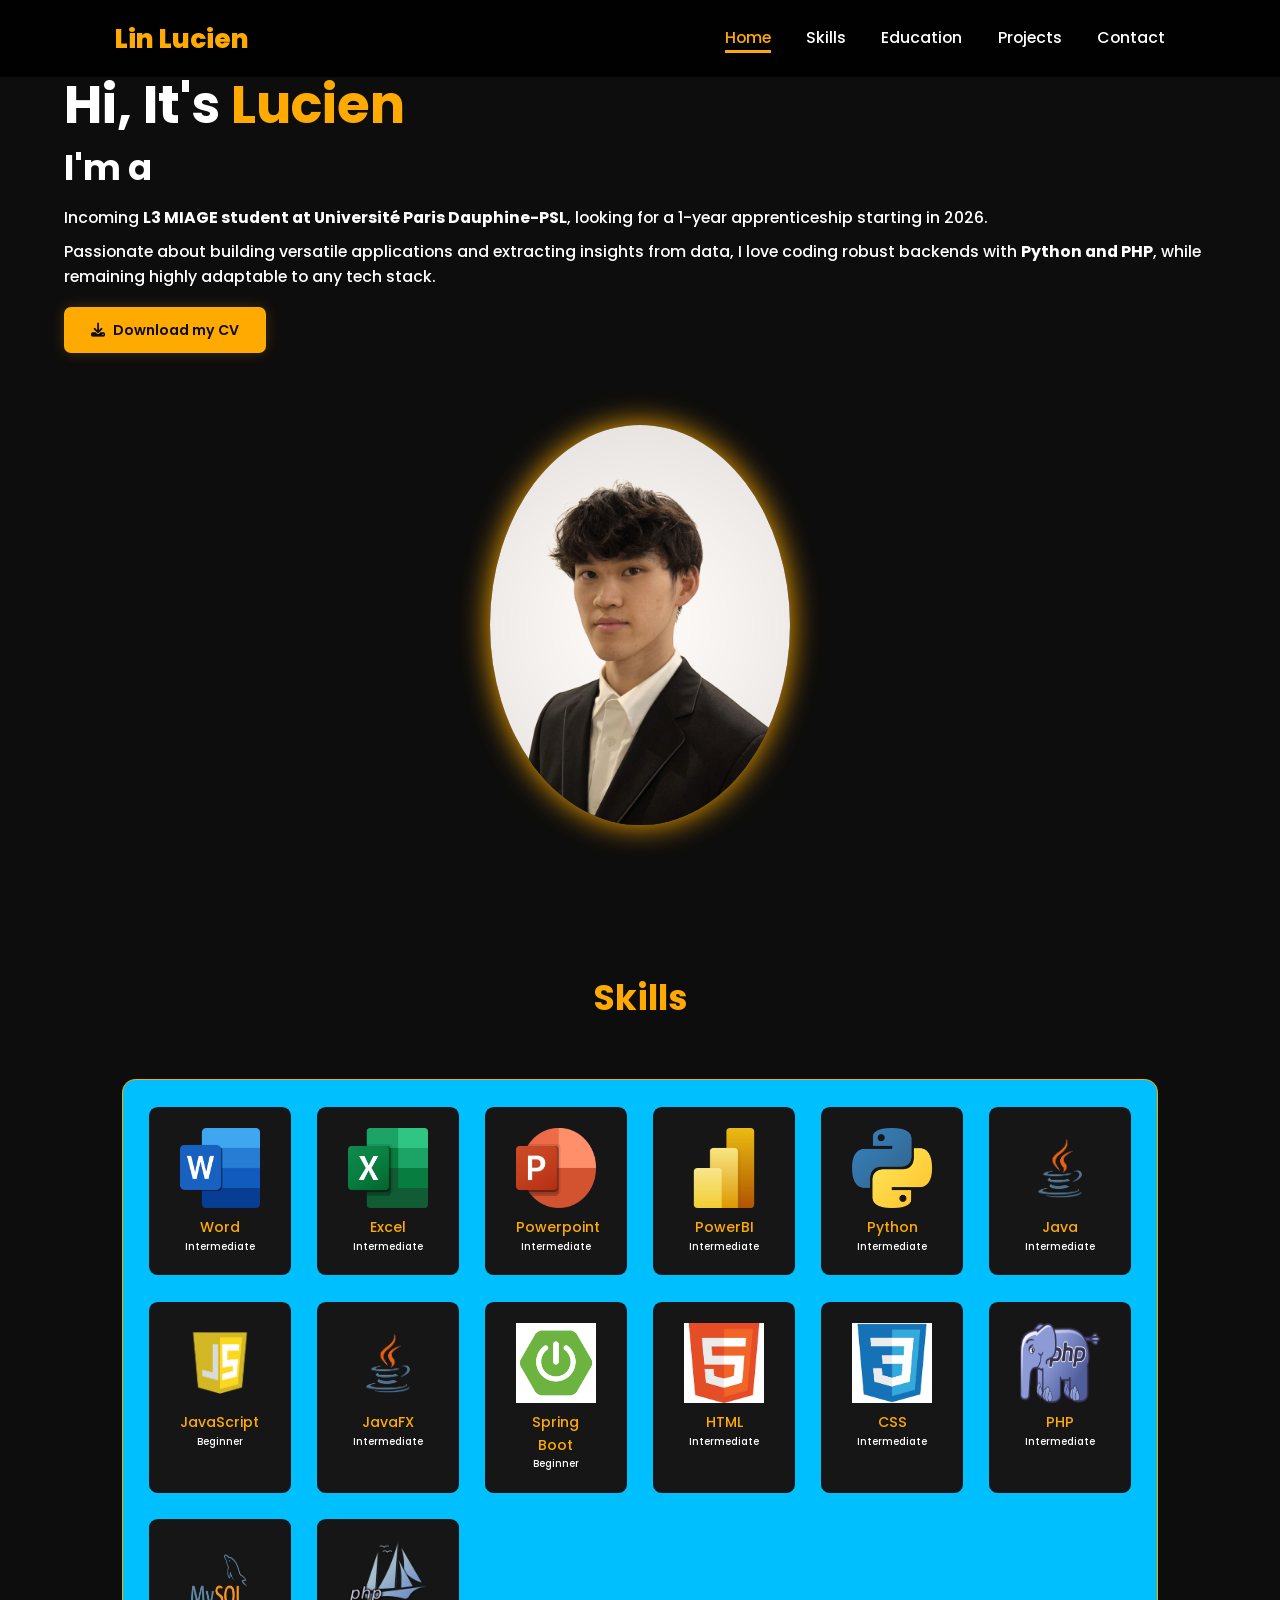
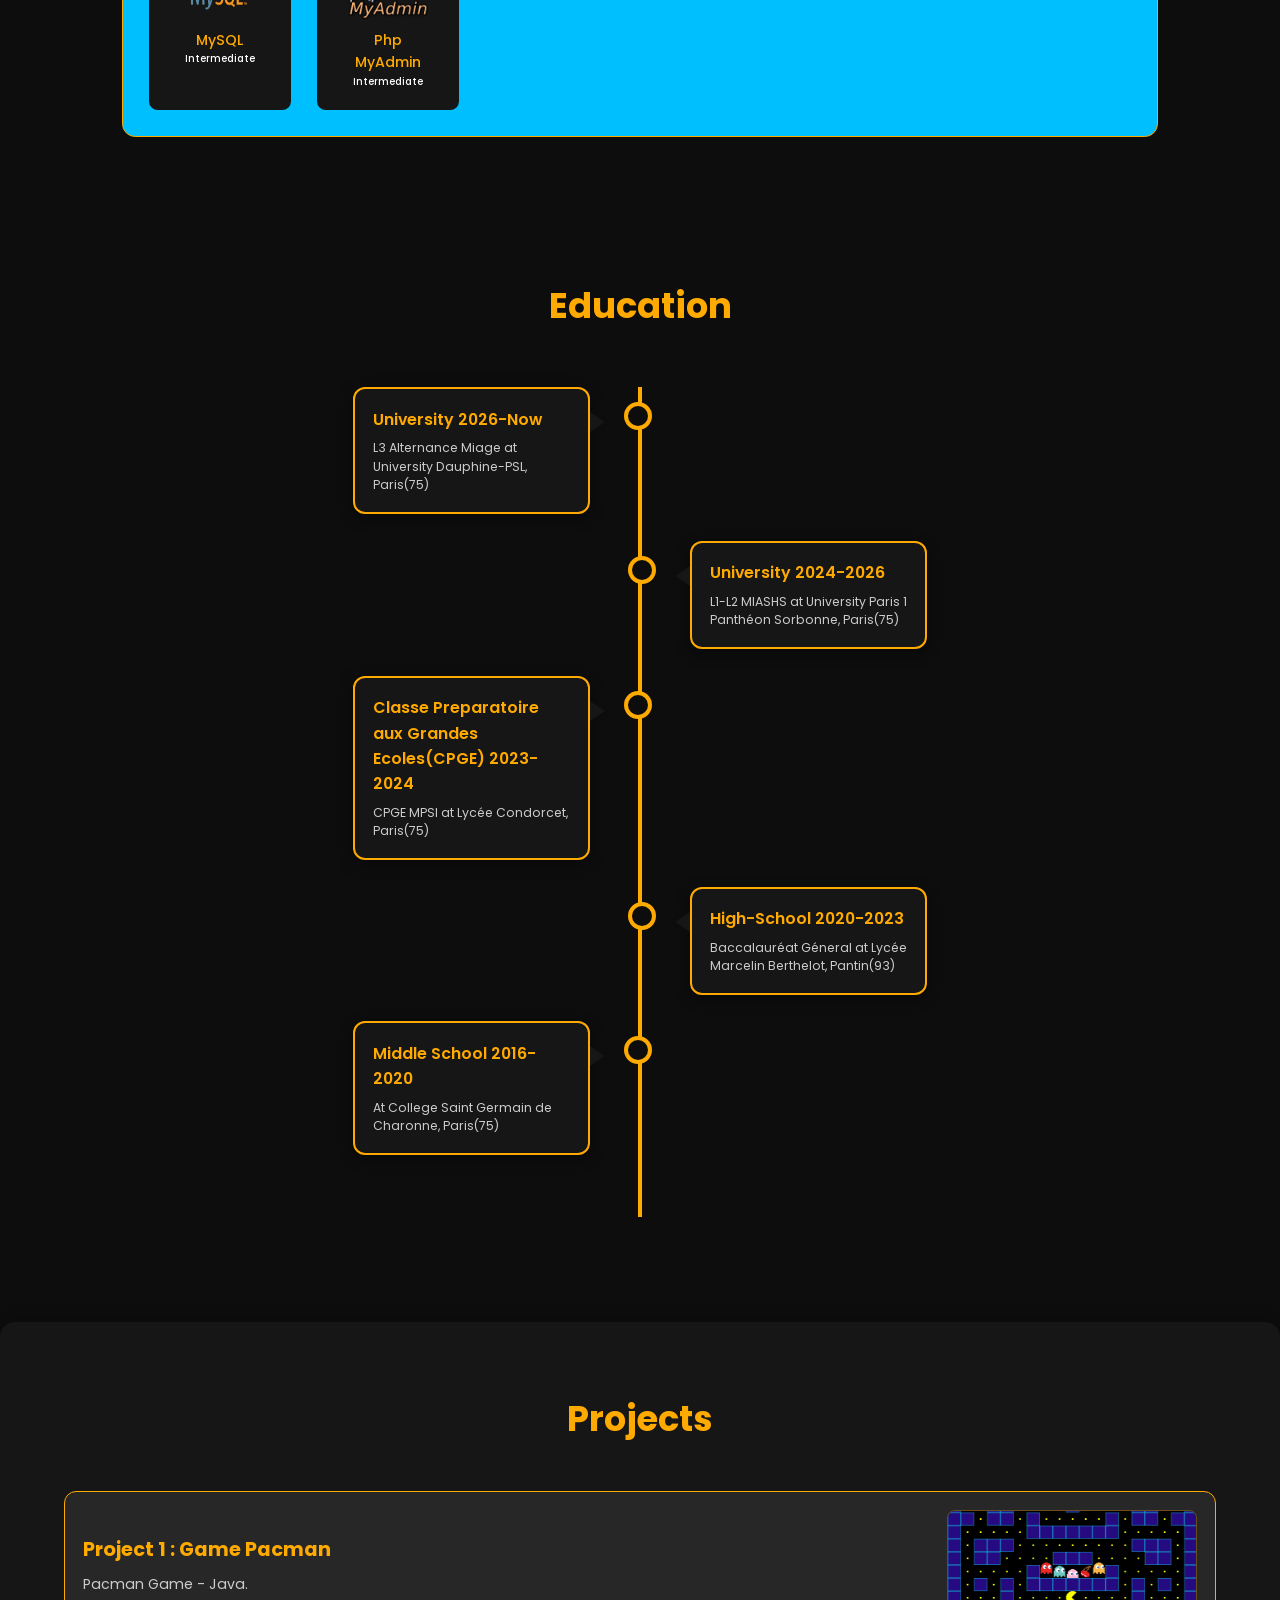
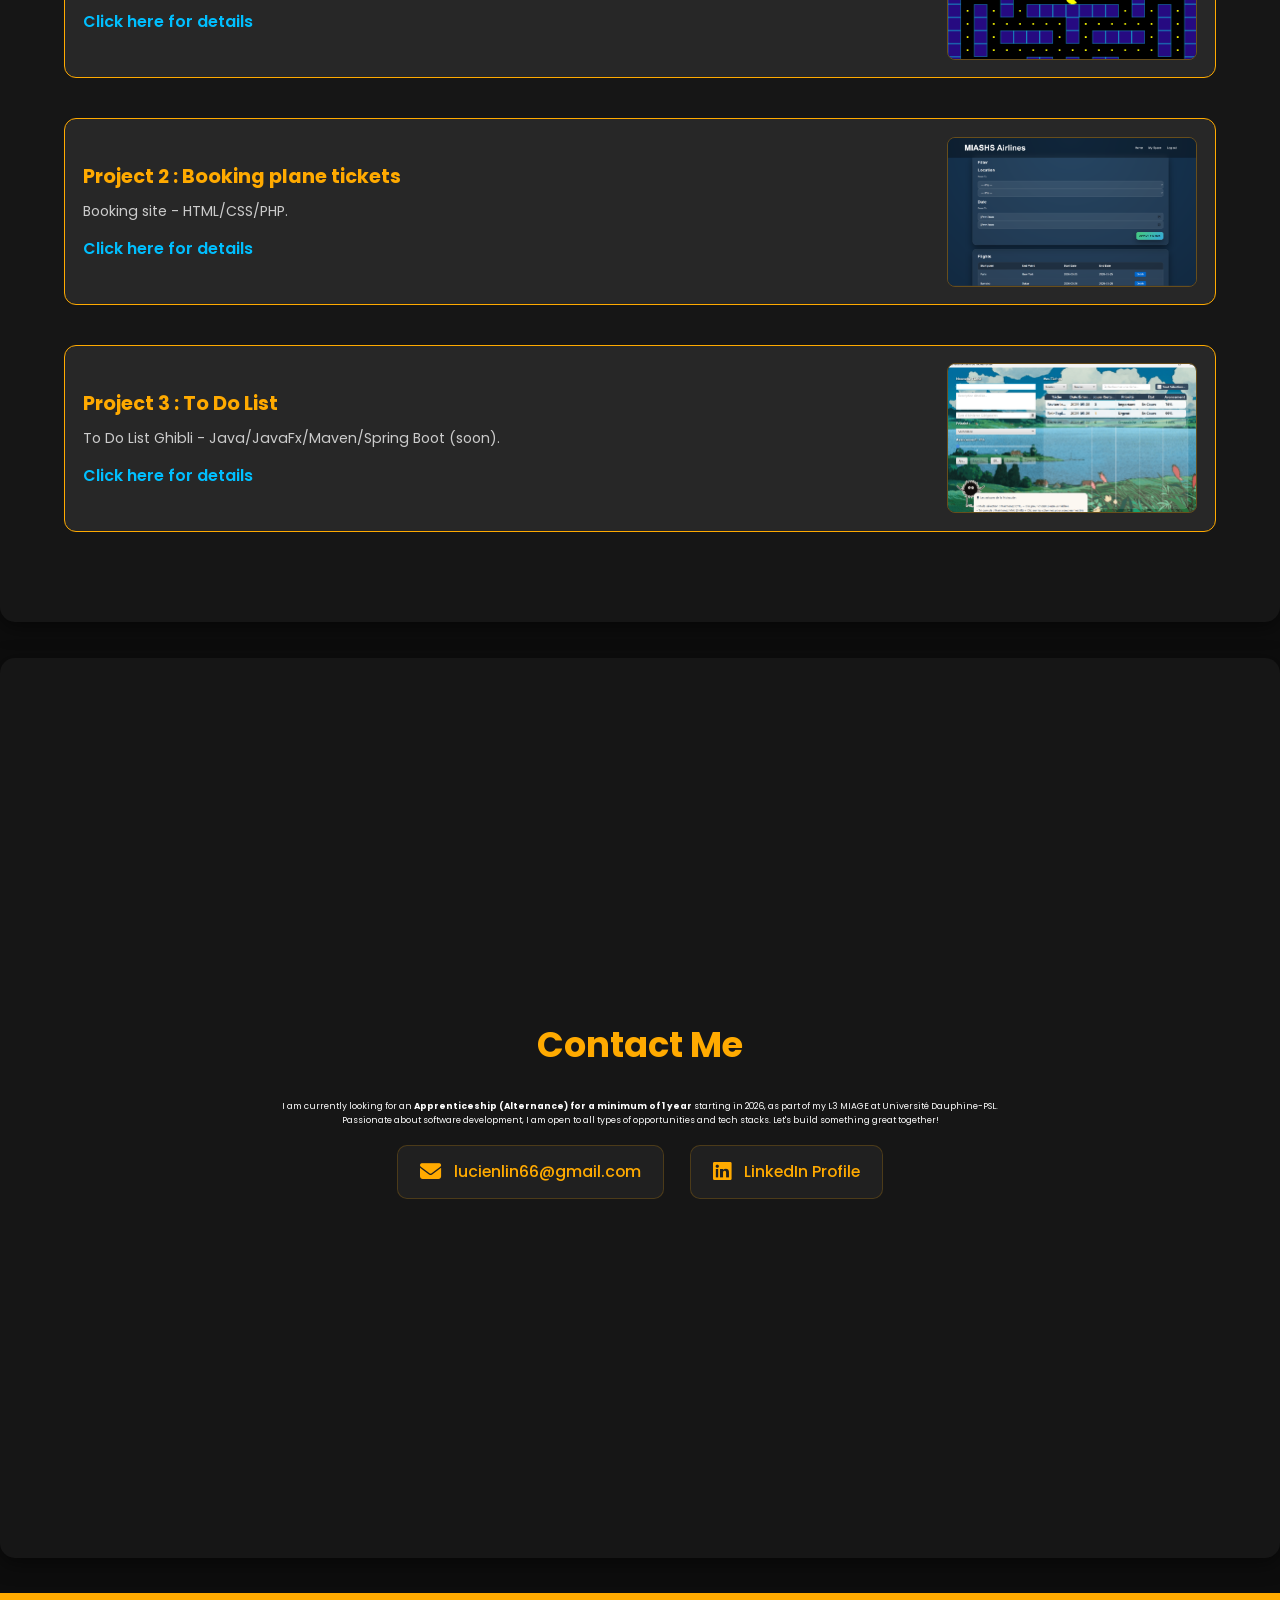
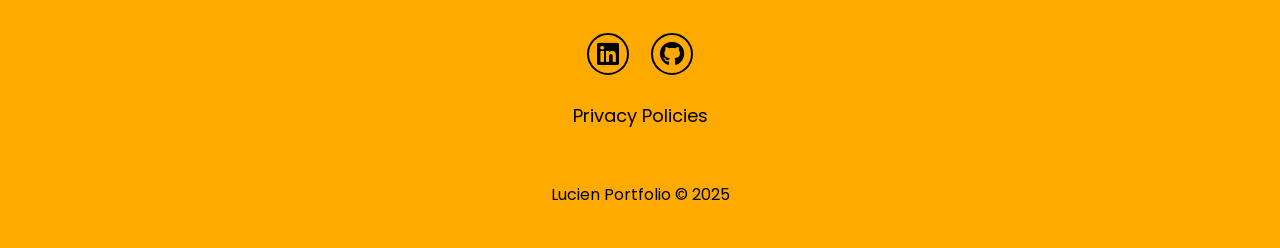
<file: index.html>
<!DOCTYPE html>
<html lang="en">
<head>
    <meta http-equiv="Content-Type" content="text/html; charset=UTF-8">
    <meta name="viewport" content="width=device-width, initial-scale=1.0">
    <title>Portfolio</title>
    <link rel="stylesheet" href="Styles.css">
    <link rel="stylesheet" href="https://cdnjs.cloudflare.com/ajax/libs/font-awesome/6.4.2/css/all.min.css">
</head>

<body>
    <header class="header">
        <a href="#home" class="logo">Lin Lucien</a>
        <i id="menu-icon" class="fa-solid fa-bars menu-icon"></i>
        <nav class="navbar">
            <a href="#home" class="active">Home</a>
            <a href="#skills">Skills</a>
            <a href="#education">Education</a>
            <a href="#portfolio">Projects</a>
            <a href="#contact">Contact</a>
        </nav>
    </header>

    <section class="home" id="home">
        <div class="home-content">
            <h1> Hi, It's <span>Lucien</span></h1>
            <h3 class="typing-text">I'm a <span></span></h3>
            <p>Incoming <strong>L3 MIAGE student at Université Paris Dauphine-PSL</strong>, looking for a 1-year apprenticeship starting in 2026.</p>
            <p>Passionate about building versatile applications and extracting insights from data, I love coding robust backends with <strong>Python and PHP</strong>, while remaining highly adaptable to any tech stack.</p>
            <button class="btn-cv" onclick="window.open('./images/cv_LinLucien.png', '_blank')">
                <i class="fa-solid fa-download"></i> Download my CV
            </button>
        </div>
        <div class="home-img">
            <img src="./images/Lin_Lucien.png" alt="Profile Picture">
        </div>
    </section>

    <section class="skills" id="skills">
        <h2 class="heading">Skills</h2>
        <div class="container">
            <div class="row" id="skillsContainer">
                <div class="bar">
                    <div class="info">
                        <img src="./images/word.webp" alt="Word">
                        <span>Word</span>
                        <p>Intermediate</p>
                    </div>
                </div>
                <div class="bar">
                    <div class="info">
                        <img src="./images/excel.png" alt="Excel">
                        <span>Excel</span>
                        <p>Intermediate</p>
                    </div>
                </div>
                <div class="bar">
                    <div class="info">
                        <img src="./images/powerpoint.png" alt="Powerpoint">
                        <span>Powerpoint</span>
                        <p>Intermediate</p>
                    </div>
                </div>
                                <div class="bar">
                    <div class="info">
                        <img src="./images/powerBI.png" alt="powerBI">
                        <span>PowerBI</span>
                        <p>Intermediate</p>
                    </div>
                </div>
                <div class="bar">
                    <div class="info">
                        <img src="./images/python.png" alt="Python">
                        <span>Python</span>
                        <p>Intermediate</p>
                    </div>
                </div>
                <div class="bar">
                    <div class="info">
                        <img src="./images/java.png" alt="Java">
                        <span>Java</span>
                        <p>Intermediate</p>
                    </div>
                </div>
                <div class="bar">
                    <div class="info">
                        <img src="./images/js.png" alt="JavaScript">
                        <span>JavaScript</span>
                        <p>Beginner</p>
                    </div>
                </div>
                                <div class="bar">
                    <div class="info">
                        <img src="./images/java.png" alt="javafx">
                        <span>JavaFX</span>
                        <p>Intermediate</p>
                    </div>
                </div>
                <div class="bar">
                    <div class="info">
                        <img src="./images/springBoot.png" alt="Spring Boot">
                        <span>Spring Boot</span>
                        <p>Beginner</p>
                    </div>
                </div>
                <div class="bar">
                    <div class="info">
                        <img src="./images/html.png" alt="Html">
                        <span>HTML</span>
                        <p>Intermediate</p>
                    </div>
                </div>
                <div class="bar">
                    <div class="info">
                        <img src="./images/css.png" alt="CSS">
                        <span>CSS</span>
                        <p>Intermediate</p>
                    </div>
                </div>
                <div class="bar">
                    <div class="info">
                        <img src="./images/php.png" alt="PHP">
                        <span>PHP</span>
                        <p>Intermediate</p>
                    </div>
                </div>
                <div class="bar">
                    <div class="info">
                        <img src="./images/mySQL.png" alt="MySQL">
                        <span>MySQL</span>
                        <p>Intermediate</p>
                    </div>
                </div>
                <div class="bar">
                    <div class="info">
                        <img src="./images/PhpMyAdmin.png" alt="PhpMyAdmin">
                        <span>Php MyAdmin</span>
                        <p>Intermediate</p>
                    </div>
                </div>
            </div>
        </div>
    </section>

    <section class="education" id="education">
        <h2 class="heading"><span>Education</span></h2>
        <div class="timeline">
            <div class="container left">
                <div class="content">
                    <div class="tag">
                        <h2> University 2026-Now</h2>
                    </div>
                    <div class="decs">
                        <p>L3 Alternance Miage at University Dauphine-PSL, Paris(75)</p>
                    </div>
                </div>
            </div>
            <div class="container right">
                <div class="content">
                    <div class="tag">
                        <h2>University 2024-2026</h2>
                    </div>
                    <div class="decs">
                        <p>L1-L2 MIASHS at University Paris 1 Panthéon Sorbonne, Paris(75)</p>
                    </div>
                </div>
            </div>
            <div class="container left">
                <div class="content">
                    <div class="tag">
                        <h2>Classe Preparatoire aux Grandes Ecoles(CPGE) 2023-2024</h2>
                    </div>
                    <div class="decs">
                        <p>CPGE MPSI at Lycée Condorcet, Paris(75)</p>
                    </div>
                </div>
            </div>
            <div class="container right">
                <div class="content">
                    <div class="tag">
                        <h2>High-School 2020-2023</h2>
                    </div>
                    <div class="decs">
                        <p>Baccalauréat Géneral at Lycée Marcelin Berthelot, Pantin(93)</p>
                    </div>
                </div>
            </div>
            <div class="container left">
                <div class="content">
                    <div class="tag">
                        <h2>Middle School 2016-2020</h2>
                    </div>
                    <div class="decs">
                        <p>At College Saint Germain de Charonne, Paris(75)</p>
                    </div>
                </div>
            </div>
        </div>
    </section>
    
    <section id="portfolio">
        <h2>Projects</h2>
        <article class="project">
            <div class="project-details">
                <h3>Project 1 : Game Pacman</h3>
                <p>Pacman Game - Java.</p>
                <a href="https://github.com/userLinpy/Projet_PacMan">Click here for details</a>
            </div>
            <div class="project-img">
                <img src="./images/pacman.png" alt="Preview Pacman Game"> </div>
        </article>

        <article class="project">
            <div class="project-details">
                <h3>Project 2 : Booking plane tickets</h3>
                <p>Booking site - HTML/CSS/PHP.</p>
                <a href="https://github.com/userLinpy/Projet_Reservation_Billet_Avion">Click here for details</a>
            </div>
            <div class="project-img">
                <img src="./images/miashsAirlines.png" alt="Preview Booking Site"> </div>
        </article>

        <article class="project">
            <div class="project-details">
                <h3>Project 3 : To Do List</h3>
                <p>To Do List Ghibli - Java/JavaFx/Maven/Spring Boot (soon).</p>
                <a href="https://github.com/userLinpy/Projet_Gestionnaire_Taches">Click here for details</a>
            </div>
            <div class="project-img">
                <img src="./images/toDoList3.png" alt="Preview To Do List"> </div>
        </article>
    </section>
    
    <section id="contact">
        <h2>Contact Me</h2>
        <div class="contact-objective">
            <p>I am currently looking for an <strong>Apprenticeship (Alternance) for a minimum of 1 year</strong> starting in 2026, as part of my L3 MIAGE at Université Dauphine-PSL.</p>
            <p>Passionate about software development, I am open to all types of opportunities and tech stacks. Let's build something great together!</p>
        </div>
        <div class="contact-container">
            <a href="mailto:lucienlin66@gmail.com" class="contact-card">
                <i class="fa-solid fa-envelope"></i>
                <span>lucienlin66@gmail.com</span>
            </a>

            <a href="https://www.linkedin.com/in/lucien-lin/" target="_blank" rel="noopener noreferrer" class="contact-card">
                <i class="fa-brands fa-linkedin"></i>
                <span>LinkedIn Profile</span>
            </a>
        </div>
    </section>
    
    <footer class="footer">
        <div class="social">
            <a href="https://www.linkedin.com/in/lucien-lin/" target="_blank" rel="noopener noreferrer"><i class="fa-brands fa-linkedin"></i></a>
            <a href="https://github.com/userLinpy/Projects" target="_blank" rel="noopener noreferrer"><i class="fa-brands fa-github"></i></a>
        </div>
        <ul class="list">
            <li><a href="privacy.html">Privacy Policies</a></li>
        </ul>
        <p class="copyright">Lucien Portfolio © 2025</p> </footer>

    <script src="script.js"></script>

</body>
</html>
</file>
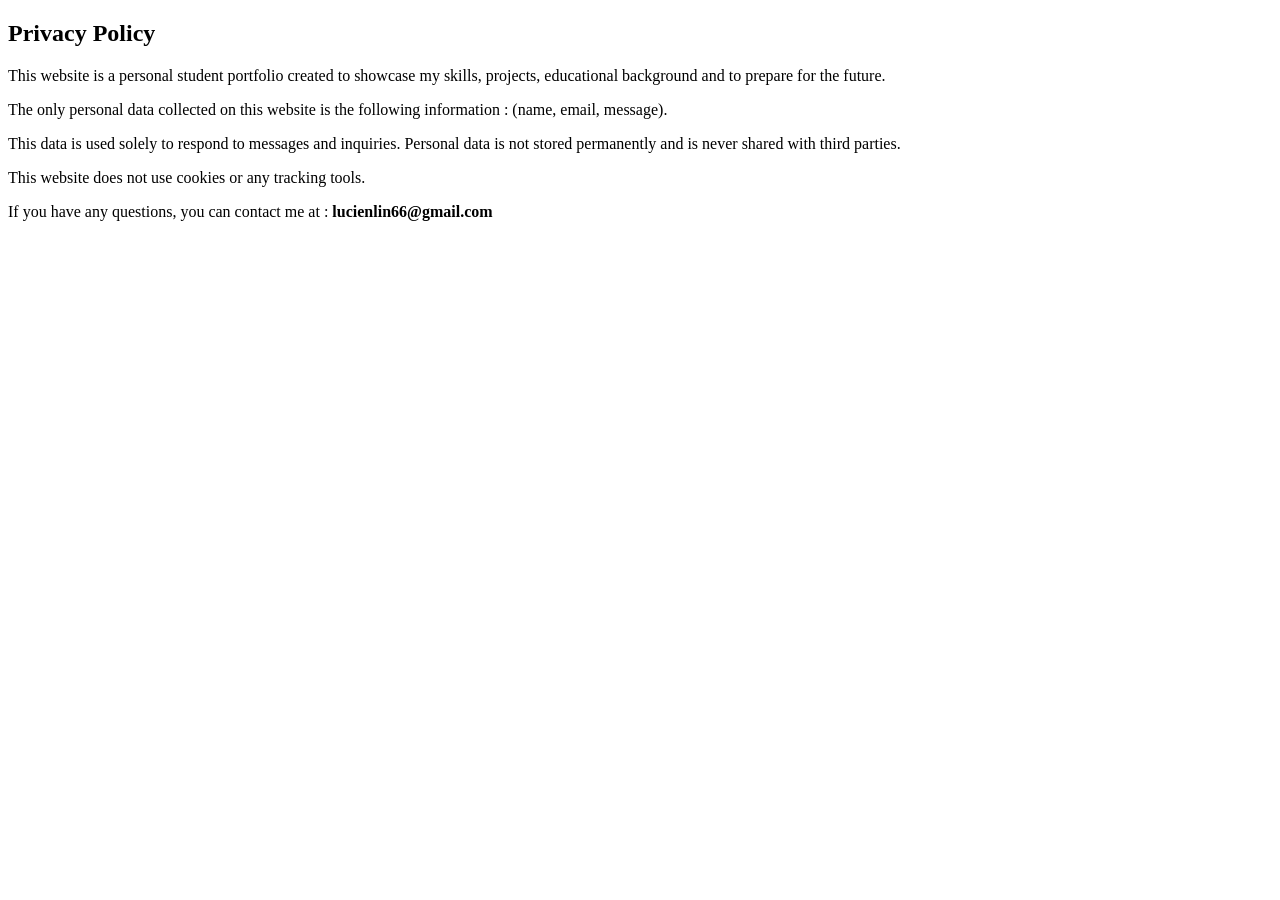
<file: privacy.html>
<!DOCTYPE html>
<html lang="en">
<head>
  <meta charset="UTF-8">
  <title>Privacy Policy</title>
</head>
<body>
    <section>
        <h1>Privacy Policy</h1>
        <p> This website is a personal student portfolio created to showcase my skills, projects, educational background and to prepare for the future. </p>
        <p> The only personal data collected on this website is the following information : (name, email, message).</p>
        <p>This data is used solely to respond to messages and inquiries.
            Personal data is not stored permanently and is never shared with third parties.
        </p>
        <p>This website does not use cookies or any tracking tools.</p>
        <p>If you have any questions, you can contact me at : <strong>lucienlin66@gmail.com</strong></p>
    </section>
</body>
</html>
</file>
<file: Styles.css>
@import url('https://fonts.googleapis.com/css2?family=Poppins:wght@100;200;300;400;500;600&display=swap');

* {
    margin:0;
    padding:0;
    box-sizing: border-box;
    text-decoration:none;
    outline:none;
    scroll-behavior:smooth;
    font-family: 'Poppins', sans-serif;
}

:root {
    --bg-color:#0d0d0d;
    --second-bg-color:#161616;
    --text-color:#fff;
    --main-color:#FFAA00;
    --accent-color:#00BFFF;
}

html { font-size:62.5%; overflow-x:hidden; }
body { background: var(--bg-color); color: var(--text-color); line-height:1.6; }

html::-webkit-scrollbar { width:0.8rem; }
html::-webkit-scrollbar-track { background: var(--bg-color); }
html::-webkit-scrollbar-thumb { background: var(--main-color); }

.header {
    position: fixed;
    top:0;
    left:0;
    width: 100%;
    padding: 2rem 9%;
    background: rgba(0,0,0,0.85);
    display: flex;
    justify-content:space-between;
    align-items: center;
    z-index: 100;
    backdrop-filter: blur(5px);
}

.logo {
    font-size: 3rem;
    color: var(--main-color);
    font-weight:800;
    cursor: pointer;
    transition: 0.5s ease;
}
.logo:hover { transform: scale(1.1); }

/* Style principal du bouton CV */
.btn-cv {
    display: inline-flex;
    align-items: center;
    gap: 1rem; /* Espace entre l'icône et le texte */
    padding: 1.2rem 2.8rem;
    background: var(--main-color); /* Ton jaune signature #FFAA00 */
    color: #0d0d0d; /* Écrit en noir pour un contraste maximal et lisible */
    border: 2px solid var(--main-color);
    border-radius: 0.8rem;
    font-size: 1.6rem;
    font-weight: 600;
    cursor: pointer;
    transition: all 0.3s ease;
    margin-top: 2rem; /* Donne de l'air par rapport au paragraphe du dessus */
    box-shadow: 0 0 15px rgba(255, 170, 0, 0.2);
}

/* Effet au survol (Hover) */
.btn-cv:hover {
    background: transparent;
    color: var(--main-color); /* Le texte devient jaune */
    box-shadow: 0 0 25px var(--main-color); /* Effet néon comme ton image de profil */
    transform: translateY(-3px); /* Léger saut vers le haut */
}

/* Effet au clic */
.btn-cv:active {
    transform: translateY(-1px);
}

.navbar a {
    font-size:1.8rem;
    color: var(--text-color);
    margin-left: 4rem;
    font-weight:500;
    transition:0.3s ease;
    border-bottom:3px solid transparent;
}
.navbar a:hover,
.navbar a.active { color:var(--main-color); border-bottom:3px solid var(--main-color); }

.menu-icon {
    font-size:3.6rem;
    color:var(--main-color);
    display:none;
}


@media(min-width : 996px){
    .navbar { display : flex;}
    #menu-icon { display : none;}
}


@media(max-width:995px){
    
    .menu-icon { display:block; cursor : pointer;} 
    .navbar {
        position:absolute;
        top:100%;
        right:0;
        width:40%;
        border-left:3px solid var(--main-color);
        border-bottom:3px solid var(--main-color);
        border-bottom-left-radius:2rem;
        padding:1rem 3%;
        background: var(--second-bg-color);
        display:none;
    }
    .navbar.active { display:block; }
    .navbar a { display:block; font-size:2rem; margin:3rem 0; }
    .navbar a:hover, .navbar a.active { padding:1rem; border-radius:0.5rem; border-bottom:0.5rem solid var(--main-color); }
}

section {
    min-height: 100vh;
    padding: 8rem 5%;
    display:flex;
    flex-direction:column;
    justify-content:center;
    gap:2rem;
    opacity: 1; 
    transform: translateY(0);
}

.home { 
    display:flex; 
    justify-content:center; 
    align-items:center; 
    gap:8rem; 
    flex-wrap:wrap; 
    flex-direction: row;
}

.home-content h1 { font-size:6rem; font-weight:700; line-height:1.3; }
span { color:var(--main-color); }
.home-content h3 { font-size:4rem; margin-bottom:1rem; font-weight:700; }

.home-img { order: 2; }
.home-img img {
    width:32vw;
    border-radius:50%;
    box-shadow:0 0 30px var(--main-color);
    transition:0.3s ease;
    max-width: 300px;
    height: auto;
}
.home-img img:hover { transform: scale(1.05); filter: drop-shadow(0 0 30px var(--main-color)); }

.home-content p { font-size:1.8rem; font-weight:500; margin-top:1rem; }

.social-icon a:hover { color:black; background: var(--main-color); transform: scale(1.3) translateY(-5px); box-shadow:0 0 25px var(--main-color); }

.typing-text { font-size:3.4rem; font-weight:600; min-width:280px; position:relative; }
.typing-text span { position: relative; }
.typing-text span::before{
    content: "Student";
    color: var(--main-color);
    animation: words 20s infinite;
}
.typing-text span::after {
    content:'';
    background: var(--bg-color);
    position:absolute;
    width:calc(100% + 8px);
    height:100%;
    border-left:3px solid var(--bg-color);
    right:-8px;
    animation: cursor 0.6s infinite, typing 20s steps(14) infinite;
}
@keyframes cursor { to { border-left:3px solid var(--main-color); } }
@keyframes words {
    0%, 20% { content: 'MIAGE Student'; }
    21%, 40% { content: 'Full-Stack Developer'; }
    41%, 60% { content: 'Data Analyst'; }
    61%, 80% { content: 'Python & java Enthusiast'; }
    81%, 100% { content: 'Full-Stack Developer'; }
}
@keyframes typing {
    10%,15%,30%,35%,50%,55%,70%,75%,90%,95% { width:0; }
    5%,20%,20%,40%,45%,60%,65%,80%,85% { width:calc(100% + 8px); }
}

.skills h2{ font-size:4rem; text-align:center; margin-bottom:4rem; color: var(--main-color); }
.skills .container {
    background:var(--accent-color); 
    border: 1px solid var(--main-color); 
    border-radius: 1.5rem; 
    padding: 3rem;
    width: 90%; 
    margin: 0 auto;
}

.skills .row {
    display: grid;
    grid-template-columns: repeat(auto-fit, minmax(130px, 1fr)); 
    gap: 3rem;
    justify-items: center; 
}

.skills .bar {
    background: var(--second-bg-color); 
    padding: 20px 30px; 
    border-radius: 1rem; 
    text-align: center; 
    transition: 0.3s ease; 
    width: 100%; 
    max-width: 160px; 
    border: 1px solid transparent;
}
.skills .bar:hover { 
    transform: translateY(-5px); 
    border-color: var(--main-color);
    box-shadow: 0 4px 15px var(--main-color); 
}
.skills .info img { width:80px; height:80px; margin-bottom:0.5rem; }
.skills .info span { font-size:1.6rem; font-weight:500; }

.info p {
    font-weight: 500;
    font-size : 1.1rem;
}

.education h2 { font-size:4rem; text-align:center; margin-bottom:4rem; color: var(--main-color); }

.education .timeline {
    position: relative;
    max-width: 1200px;
    margin: 0 auto;
    padding-bottom: 4rem;
}

.education .timeline::after {
    content: '';
    position: absolute;
    width: 4px; 
    background: var(--main-color);
    top: 0;
    bottom: 0;
    left: 50%;
    transform: translateX(-50%);
    z-index: 0;
}

.education .container {
    position: relative;
    width: 50%; 
    padding: 0;
    margin-bottom: 3rem;
    z-index: 1; 
}

.education .container.left { left: 0; padding-right: 50px; text-align: left; }
.education .container.right { left: 50%; padding-left: 50px; text-align: left; }

.education .container::after {
    content: '';
    position: absolute;
    width: 20px;
    height: 20px;
    background-color: var(--bg-color); 
    border: 4px solid var(--main-color);
    border-radius: 50%;
    z-index: 10;
    top: 15px; 
}

.education .container.left::after { right: -12px; } 
.education .container.right::after { left: -12px; } 

.education .container::before {
    content: '';
    position: absolute;
    top: 25px;
    width: 0; height: 0;
    border-style: solid;
    z-index: 2;
}

.education .container.left::before {
    right: 35px;
    border-width: 10px 0 10px 15px;
    /* Remplacé var(--main-color) par var(--second-bg-color) */
    border-color: transparent transparent transparent var(--second-bg-color); 
}
.education .container.right::before {
    left: 35px;
    border-width: 10px 15px 10px 0;
    /* Remplacé var(--main-color) par var(--second-bg-color) */
    border-color: transparent var(--second-bg-color) transparent transparent;
}

.education .content {
    background: var(--second-bg-color); /* Fond sombre pour le contraste */
    border: 2px solid var(--main-color); /* Bordure jaune élégante */
    border-radius: 12px;
    padding: 2rem; /* Plus d'espace interne */
    word-wrap: break-word;
    color: var(--text-color); /* Texte en blanc */
    box-shadow: 0 4px 15px rgba(0, 0, 0, 0.4);
}

.education .content .tag h2 {
    color: var(--main-color); /* Le titre/date passe en jaune */
    text-align: left;
    font-size: 1.8rem;
    font-weight: 600;
    margin-bottom: 0.8rem; /* Plus d'espace sous le titre */
}

.education .content .decs p {
    font-size: 1.4rem;
    color: #ccc; /* Un blanc légèrement grisé pour la description, très lisible */
    font-weight: 400;
    line-height: 1.5;
}

/* SECTION PORTFOLIO */

#portfolio {
    background: var(--second-bg-color); 
    padding: 3rem 5%; 
    border-radius: 15px;
    box-shadow: 0 5px 20px rgba(0,0,0,0.5); 
    margin: 4rem 0;
}

#portfolio h2 { 
    font-size: 4rem; 
    margin-bottom: 3rem; 
    text-align: center; 
    color: var(--main-color); 
}

/* Le conteneur devient un espace Flexbox en ligne */
.project {
    background: rgba(43,43,43,0.85); 
    border-radius: 12px; 
    padding: 2rem; 
    margin-bottom: 2.5rem;
    transition: transform 0.3s ease, box-shadow 0.3s ease;
    border: 1px solid var(--main-color);
    
    display: flex;
    justify-content: space-between;
    align-items: center;
    gap: 3rem; /* Espace entre le texte et l'image */
}

.project:hover { 
    transform: translateY(-5px); 
    box-shadow: 0 8px 25px rgba(255,170,0,0.4); 
}

/* On s'assure que la partie texte prend la majorité de la place libre */
.project-details {
    flex: 1;
}

.project h3 { 
    font-size: 2.2rem; 
    color: var(--main-color); 
    margin-bottom: 0.8rem; 
}

.project p { 
    font-size: 1.6rem; 
    margin-bottom: 1.5rem; 
    color: #ccc; /* Un gris clair plus doux pour la description */
}

.project a { 
    display: inline-block; 
    color: var(--accent-color); 
    font-weight: 600; 
    transition: 0.3s ease; 
    font-size: 1.8rem; 
}

.project a:hover { 
    text-decoration: underline; 
}

/* Style de la zone image */
.project-img {
    width: 250px; /* Largeur fixe de l'aperçu sur grand écran */
    height: 150px; /* Hauteur fixe pour l'harmonie */
    border-radius: 8px;
    overflow: hidden; /* Empêche l'image de dépasser des bords arrondis */
    border: 1px solid rgba(255, 170, 0, 0.3);
}

.project-img img {
    width: 100%;
    height: 100%;
    object-fit: cover; /* Recadre l'image proprement sans la déformer */
    transition: transform 0.5s ease;
}

/* Petit effet sympa au survol de la boîte : l'image zoome légèrement */
.project:hover .project-img img {
    transform: scale(1.08);
}

/* --- NOUVELLE SECTION CONTACT SANS FORMULAIRE --- */

#contact {
    background: var(--second-bg-color); 
    padding: 6rem 5%; 
    border-radius: 15px;
    box-shadow: 0 5px 20px rgba(0,0,0,0.5); 
    margin: 4rem 0;
    text-align: center;
}

#contact h2 { 
    font-size: 4rem; 
    margin-bottom: 1rem; 
    color: var(--main-color); 
}

.contact-subtitle {
    font-size: 1.6rem;
    color: #ccc;
    margin-bottom: 4rem;
}

/* Alignement des cartes d'information */
.contact-container {
    display: flex;
    justify-content: center;
    gap: 3rem;
    flex-wrap: wrap;
}

/* Style des boutons/cartes cliquables */
.contact-card {
    display: flex;
    align-items: center;
    gap: 1.5rem;
    background: rgba(43, 43, 43, 0.5);
    border: 1px solid rgba(255, 170, 0, 0.2);
    padding: 1.5rem 2.5rem;
    border-radius: 10px;
    color: var(--text-color);
    font-size: 1.8rem;
    font-weight: 500;
    transition: all 0.3s ease;
}

.contact-card i {
    font-size: 2.4rem;
    color: var(--main-color);
    transition: transform 0.3s ease;
}

/* Effets au survol */
.contact-card:hover {
    border-color: var(--main-color);
    background: rgba(43, 43, 43, 0.85);
    transform: translateY(-3px);
    box-shadow: 0 5px 15px rgba(255, 170, 0, 0.2);
}

.contact-card:hover i {
    transform: scale(1.1);
}

/* Version mobile */
@media(max-width: 600px) {
    .contact-container {
        flex-direction: column;
        gap: 1.5rem;
    }
    .contact-card {
        justify-content: center;
        font-size: 1.6rem;
    }
}

.footer {
    position: relative;
    bottom: 0;
    width: 100%;
    padding: 40px 0;
    background-color: var(--main-color);
}
.footer .social {
    text-align: center;
    padding-bottom: 25px;
    color: black;
}
.footer .social a {
    font-size: 25px;
    color: black;
    border: 2px solid black;
    width: 42px;
    height: 42px;
    display: inline-block;
    text-align: center;
    border-radius: 50%;
    margin: 0 10px;
    transition: 0.3s ease;
}
.footer .social a:hover {
    transform: scale(1.2)TranslateY(-5px);
    background-color: black;
    color: var(--main-color);
}
.footer ul {
    margin-top: 0;
    padding: 0;
    font-size: 18px;
    line-height: 1.8;
    margin: 0;
    text-align: center;
}
.footer ul li a {
    color: black;
    border-bottom: 3px solid transparent;
    transition: 0.3s ease;
}
.footer ul li a:hover {
    border-bottom: 3px solid black
}
.footer ul li {
    display: inline-block;
    padding: 0 15px;
}
.footer .copyright {
    margin-top: 50px;
    text-align: center;
    font-size: 16px;
    color: black;
}

@media(max-width:1285px) {
    html { font-size:55%; }
}

@media(max-width:991px) {
    .header { padding: 2rem 3%; }
    section { padding: 10rem 3% 2rem; }
    .footer { padding: 2rem 3%; }
    
    .home { flex-direction:column; gap:4rem; }
    .home-content { order: 2; text-align: center; }
    .home-content h1 { font-size: 4.5rem; }
    .home-content h3 { font-size: 3.5rem; }
    .home-img { order: 1; }
    .home-img img { width: 50vw; max-width: 280px; margin-top: 3rem; }
}

@media(max-width:768px){
    .skills .row {
        grid-template-columns: repeat(2, 1fr);
        gap: 2rem;
    }
}

@media(max-width:600px){
    .skills .row {
        grid-template-columns: 1fr;
        gap: 2rem;
    }
    .skills .container { width: 100%; padding: 2rem; }

    .education .timeline::after {
        left: 20px; 
        transform: none; 
    }

    .education .container {
        width: 100%;
        left: 0 !important; 
        padding-left: 50px !important; 
        padding-right: 15px !important;
        text-align: left !important; 
    }
    
    .education .container.left::after, 
    .education .container.right::after {
        left: 10px !important; 
        right: auto !important;
    }
    
    .education .container.left::before, 
    .education .container.right::before {
        left: 35px !important; 
        right: auto !important;
        top: 25px; 
        border-width: 10px 15px 10px 0 !important; 
        border-color: transparent var(--main-color) transparent transparent !important; 
    }
    
    section { padding: 6rem 3%; }
    /* Responsive pour la section projets */
    @media(max-width: 768px) {
        .project {
            flex-direction: column-reverse; /* Met l'image au-dessus ou au-dessous (ici au-dessous du texte) */
            align-items: flex-start; /* Aligne le tout à gauche */
            gap: 2rem;
        }

        .project-img {
            width: 100%; /* L'image prend toute la largeur sur mobile */
            height: 200px; /* On augmente un peu la hauteur pour les mobiles */
        }
    }
}
</file>
